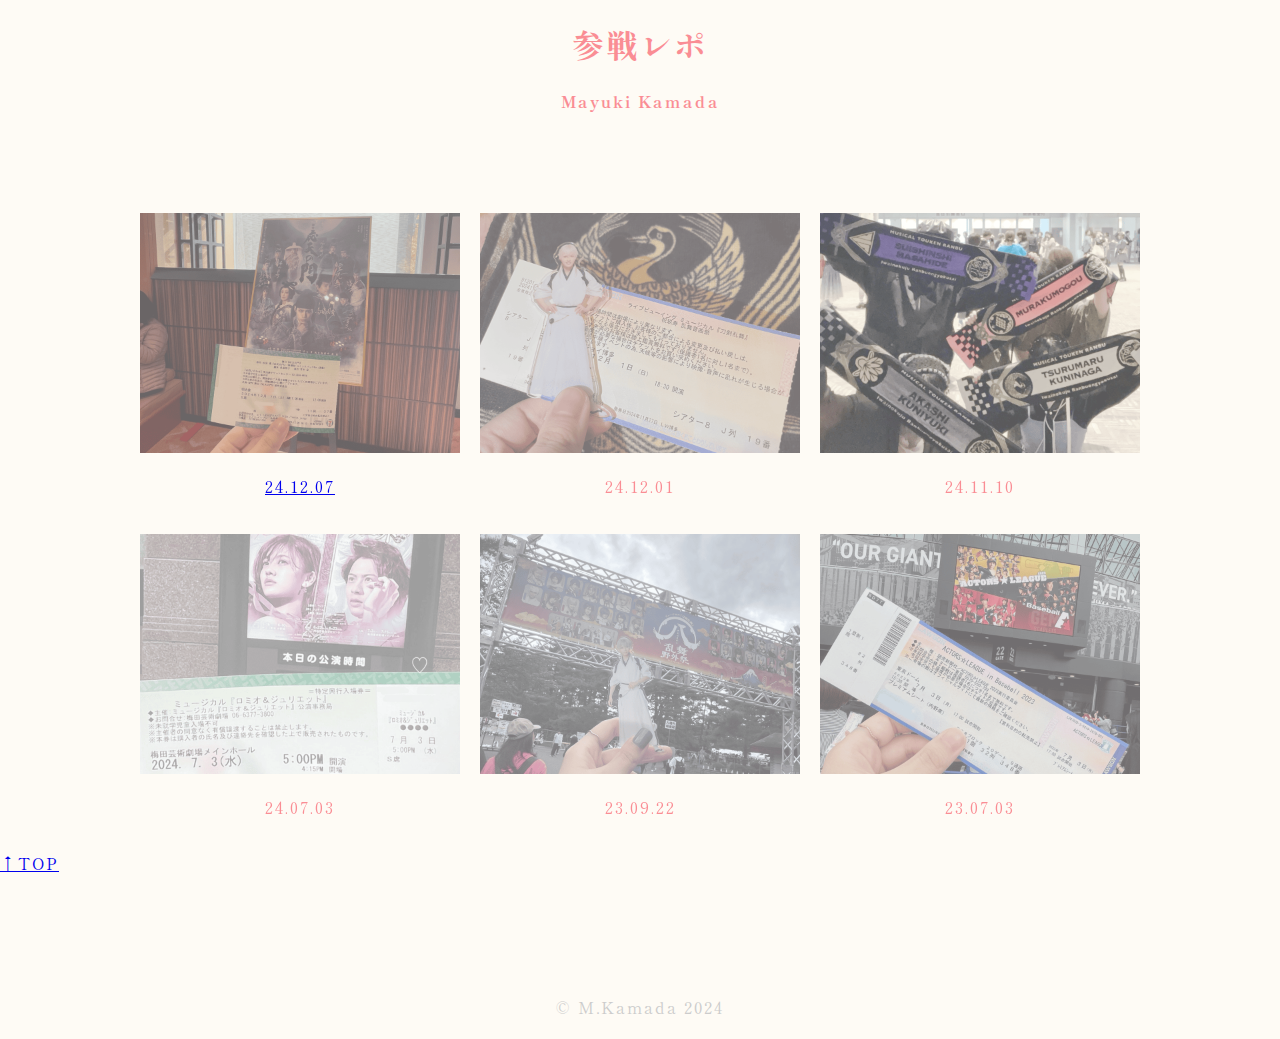
<file: index.html>
<!DOCTYPE html>
<html lang="ja">

<head>
  <meta charset="UTF-8">
  <meta name="viewport" content="width=device-width, initial-scale=1.0">
 
   <link rel="preconnect" href="https://fonts.googleapis.com">
   <link rel="preconnect" href="https://fonts.gstatic.com" crossorigin>
   <link href="https://fonts.googleapis.com/css2?family=Shippori+Mincho&display=swap" rel="stylesheet"> 
   <link rel="stylesheet" href="style.css">
   <script src="script.js" defer></script>

   <title>参戦レポ</title>
</head>

<body>
  <!-- ローディング画面 -->
  <div id="loading">
    <p class="loading-text">LOADING...</p>
    <div class="spinner"></div>
  </div>

 <div id="wrap">

  <!--コンテンツ-->  
  <header>
    <h1>参戦レポ</h1>
    <h3>Mayuki Kamada</h3>
  </header>
  <main>
    <section>
    <div id="gallery">
      <div class="img-item"><a href="241207.html"><img src="images/241207.png" alt="number 6"></a><p><a href="241207.html">24.12.07</a></p></div>
      <div class="img-item"><img src="images/241201.png" alt="number 5"><p>24.12.01</p></div>
      <div class="img-item"><img src="images/241110.png" alt="number 4"><p>24.11.10</p></div>
      <div class="img-item"><img src="images/240703.png" alt="number 3"><p>24.07.03</p></div>
      <div class="img-item"><img src="images/230922.png" alt="number 2"><p>23.09.22</p></div>
      <div class="img-item"><img src="images/230703.png" alt="number 1"><p>23.07.03</p></div>
     </div>
     <div class="top"><p><a href="#">↑TOP</a></p></div>
    </section>
  </main>
  <footer>
    &copy; M.Kamada 2024
  </footer>
  </div>
</body>

</html>
</file>
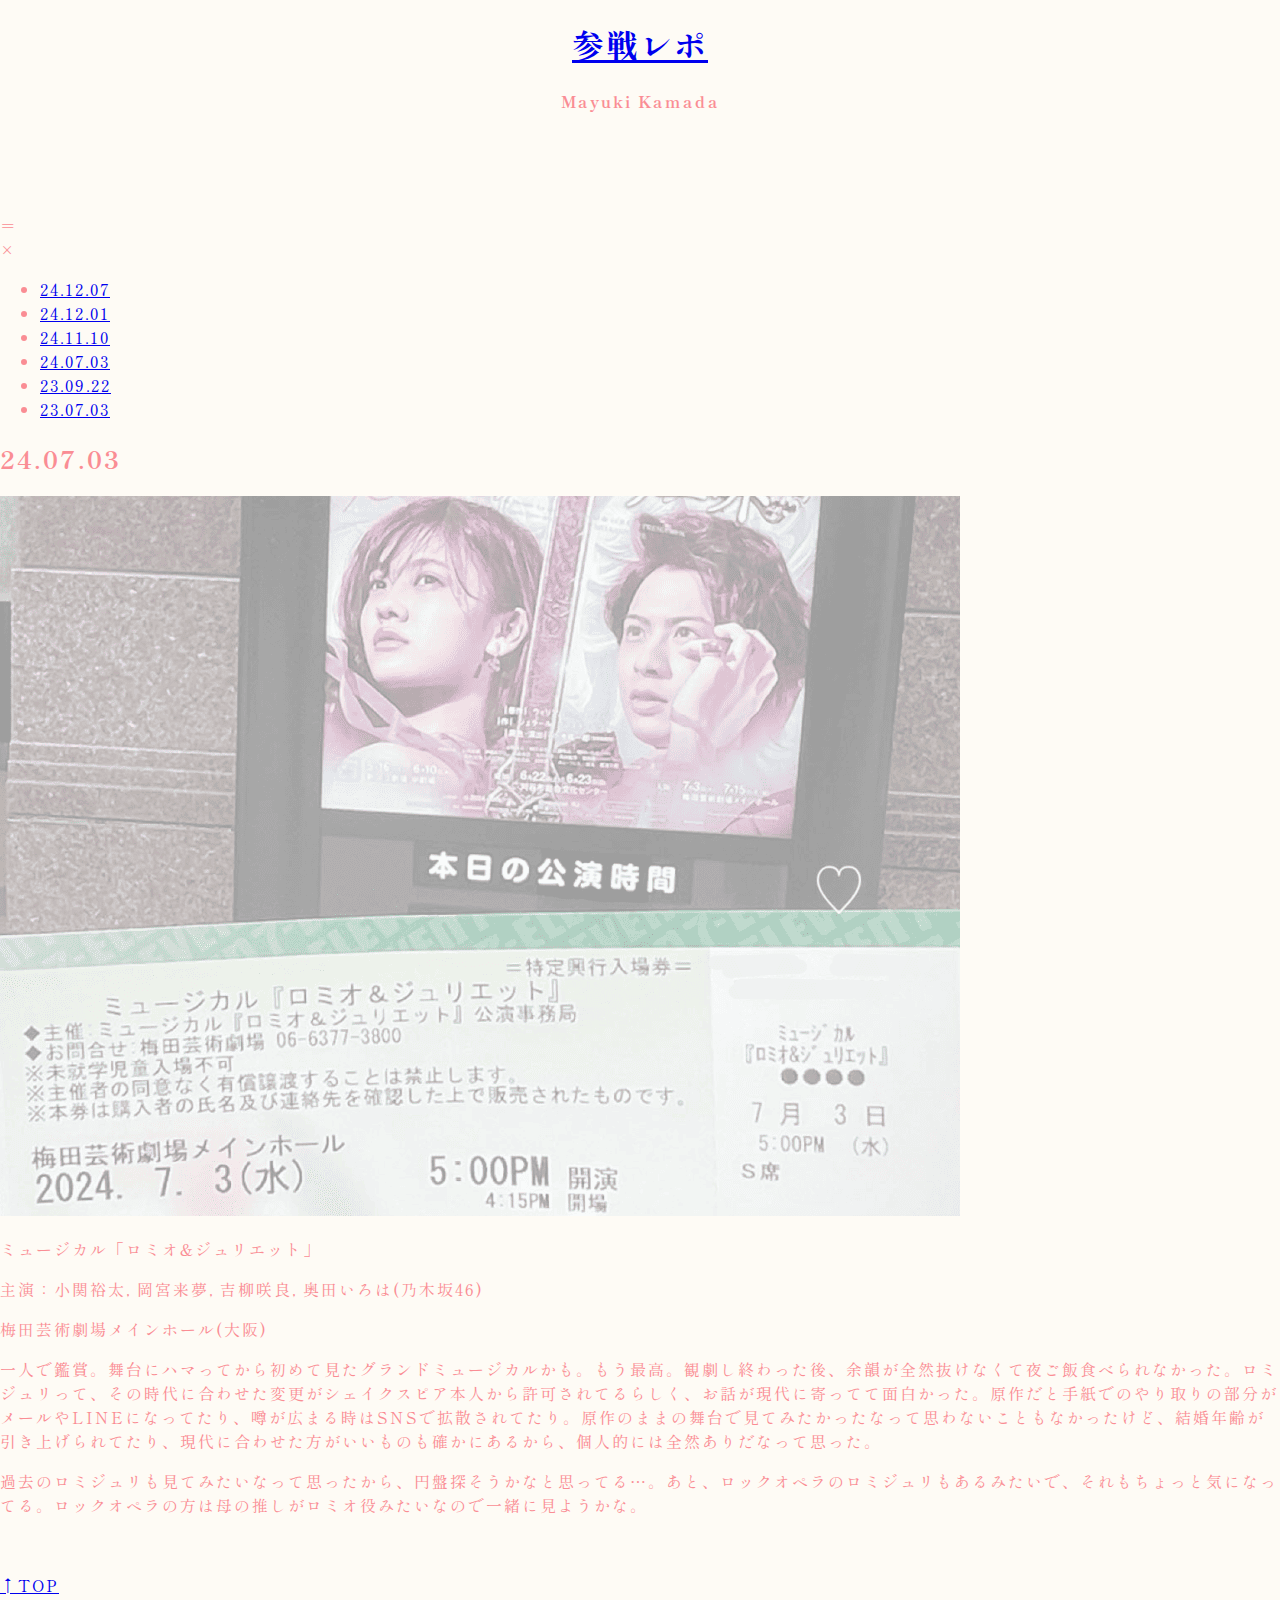
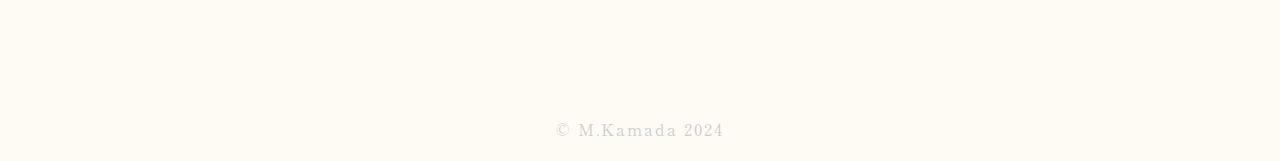
<file: 240703.html>
<!DOCTYPE html>
<html lang="ja">

<head>
  <meta charset="UTF-8">
  <meta name="viewport" content="width=device-width, initial-scale=1.0">
 
   <link rel="preconnect" href="https://fonts.googleapis.com">
   <link rel="preconnect" href="https://fonts.gstatic.com" crossorigin>
   <link href="https://fonts.googleapis.com/css2?family=Shippori+Mincho&display=swap" rel="stylesheet"> 
   <link rel="stylesheet" href="style.css">
   <script src="script02.js" defer></script>

   <title>参戦レポ - 2024年07月03日</title>
</head>

<body>

 <div id="wrap">

  <!--コンテンツ-->  
  <header>
    <h1><a href="index.html">参戦レポ</a></h1>
    <h3>Mayuki Kamada</h3>
  </header>
  <main>
    <div id="btn-open">＝</div>
   <div id="menu">
    <div id="btn-close">×</div>
    <ul>
      <li class="item"><a href="241207.html">24.12.07</a></li>
      <li class="item"><a href="241201.html">24.12.01</a></li>
      <li class="item"><a href="241110.html">24.11.10</a></li>
      <li class="item"><a href="#">24.07.03</a></li>
      <li class="item"><a href="230922.html">23.09.22</a></li>
      <li class="item"><a href="230703.html">23.07.03</a></li>
    </ul>
   </div>
    <section>
      <article>
        <h2>24.07.03</h2>
        <img src="images/240703.png" alt="240703">
        <p>ミュージカル「ロミオ&ジュリエット」</p><p>主演：小関裕太, 岡宮来夢, 吉柳咲良, 奥田いろは(乃木坂46)</p>
        <p>梅田芸術劇場メインホール(大阪)</p>
        <p>一人で鑑賞。舞台にハマってから初めて見たグランドミュージカルかも。もう最高。観劇し終わった後、余韻が全然抜けなくて夜ご飯食べられなかった。ロミジュリって、その時代に合わせた変更がシェイクスピア本人から許可されてるらしく、お話が現代に寄ってて面白かった。原作だと手紙でのやり取りの部分がメールやLINEになってたり、噂が広まる時はSNSで拡散されてたり。原作のままの舞台で見てみたかったなって思わないこともなかったけど、結婚年齢が引き上げられてたり、現代に合わせた方がいいものも確かにあるから、個人的には全然ありだなって思った。</p>
        <p>過去のロミジュリも見てみたいなって思ったから、円盤探そうかなと思ってる…。あと、ロックオペラのロミジュリもあるみたいで、それもちょっと気になってる。ロックオペラの方は母の推しがロミオ役みたいなので一緒に見ようかな。</p>
        <br>
      <div class="top"><p><a href="#">↑TOP</a></p></div>
    </article>
    </section>
  </main>
  <footer>
    &copy; M.Kamada 2024
  </footer>
</div>
</body>

</html>
</file>
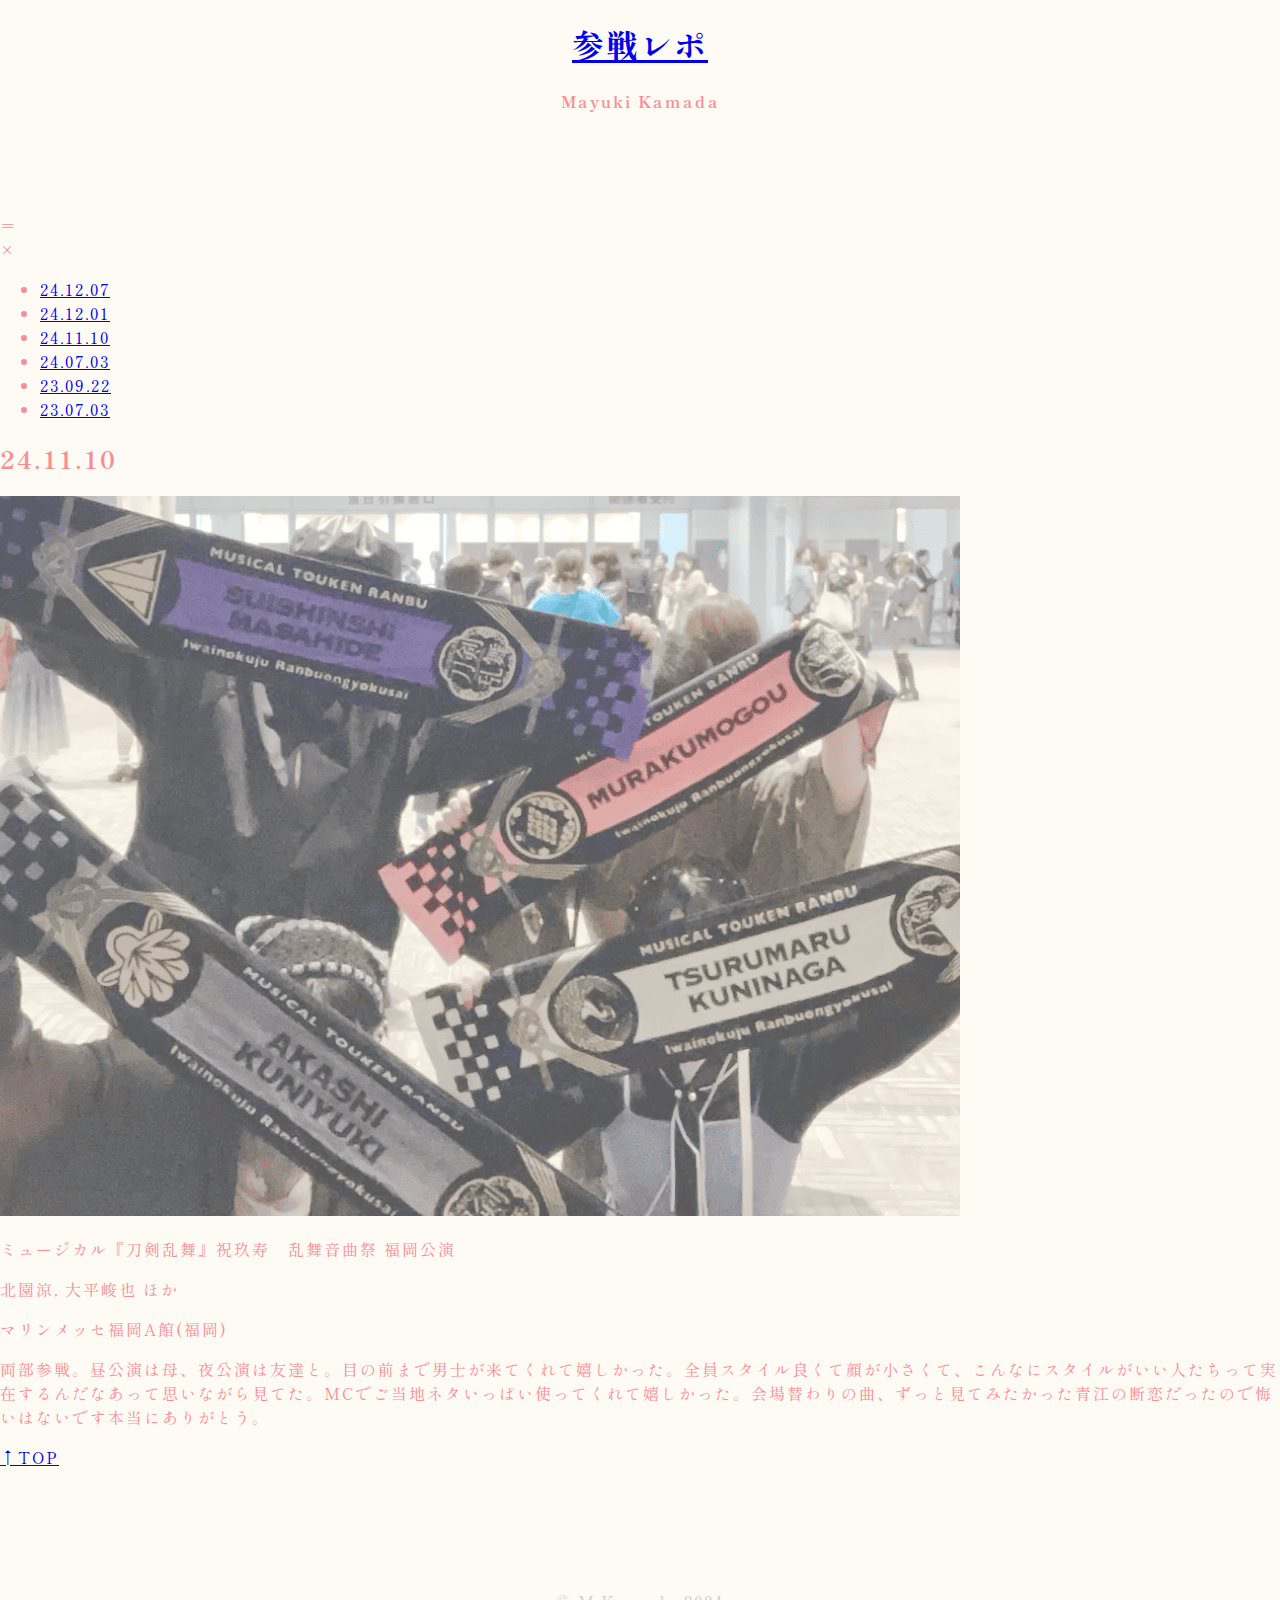
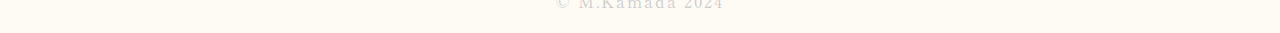
<file: 241110.html>
<!DOCTYPE html>
<html lang="ja">

<head>
  <meta charset="UTF-8">
  <meta name="viewport" content="width=device-width, initial-scale=1.0">
 
   <link rel="preconnect" href="https://fonts.googleapis.com">
   <link rel="preconnect" href="https://fonts.gstatic.com" crossorigin>
   <link href="https://fonts.googleapis.com/css2?family=Shippori+Mincho&display=swap" rel="stylesheet"> 
   <link rel="stylesheet" href="style.css">
   <script src="script02.js" defer></script>

   <title>参戦レポ - 2024年11月10日</title>
</head>

<body>

 <div id="wrap">

  <!--コンテンツ-->  
  <header>
    <h1><a href="index.html">参戦レポ</a></h1>
    <h3>Mayuki Kamada</h3>
  </header>
  <main>
    <div id="btn-open">＝</div>
   <div id="menu">
    <div id="btn-close">×</div>
    <ul>
      <li class="item"><a href="241207.html">24.12.07</a></li>
      <li class="item"><a href="241201.html">24.12.01</a></li>
      <li class="item"><a href="#">24.11.10</a></li>
      <li class="item"><a href="240703.html">24.07.03</a></li>
      <li class="item"><a href="230922.html">23.09.22</a></li>
      <li class="item"><a href="230703.html">23.07.03</a></li>
    </ul>
   </div>
    <section>
      <article>
        <h2>24.11.10</h2>
        <img src="images/241110.png" alt="241110">
        <p>ミュージカル『刀剣乱舞』祝玖寿　乱舞音曲祭 福岡公演</p><p>北園涼, 大平峻也 ほか</p>
        <p>マリンメッセ福岡A館(福岡)</p>
        <p>両部参戦。昼公演は母、夜公演は友達と。目の前まで男士が来てくれて嬉しかった。全員スタイル良くて顔が小さくて、こんなにスタイルがいい人たちって実在するんだなあって思いながら見てた。MCでご当地ネタいっぱい使ってくれて嬉しかった。会場替わりの曲、ずっと見てみたかった青江の断恋だったので悔いはないです本当にありがとう。
        </p>
      <div class="top"><p><a href="#">↑TOP</a></p></div>
    </article>
    </section>
  </main>
  <footer>
    &copy; M.Kamada 2024
  </footer>
</div>
</body>

</html>
</file>
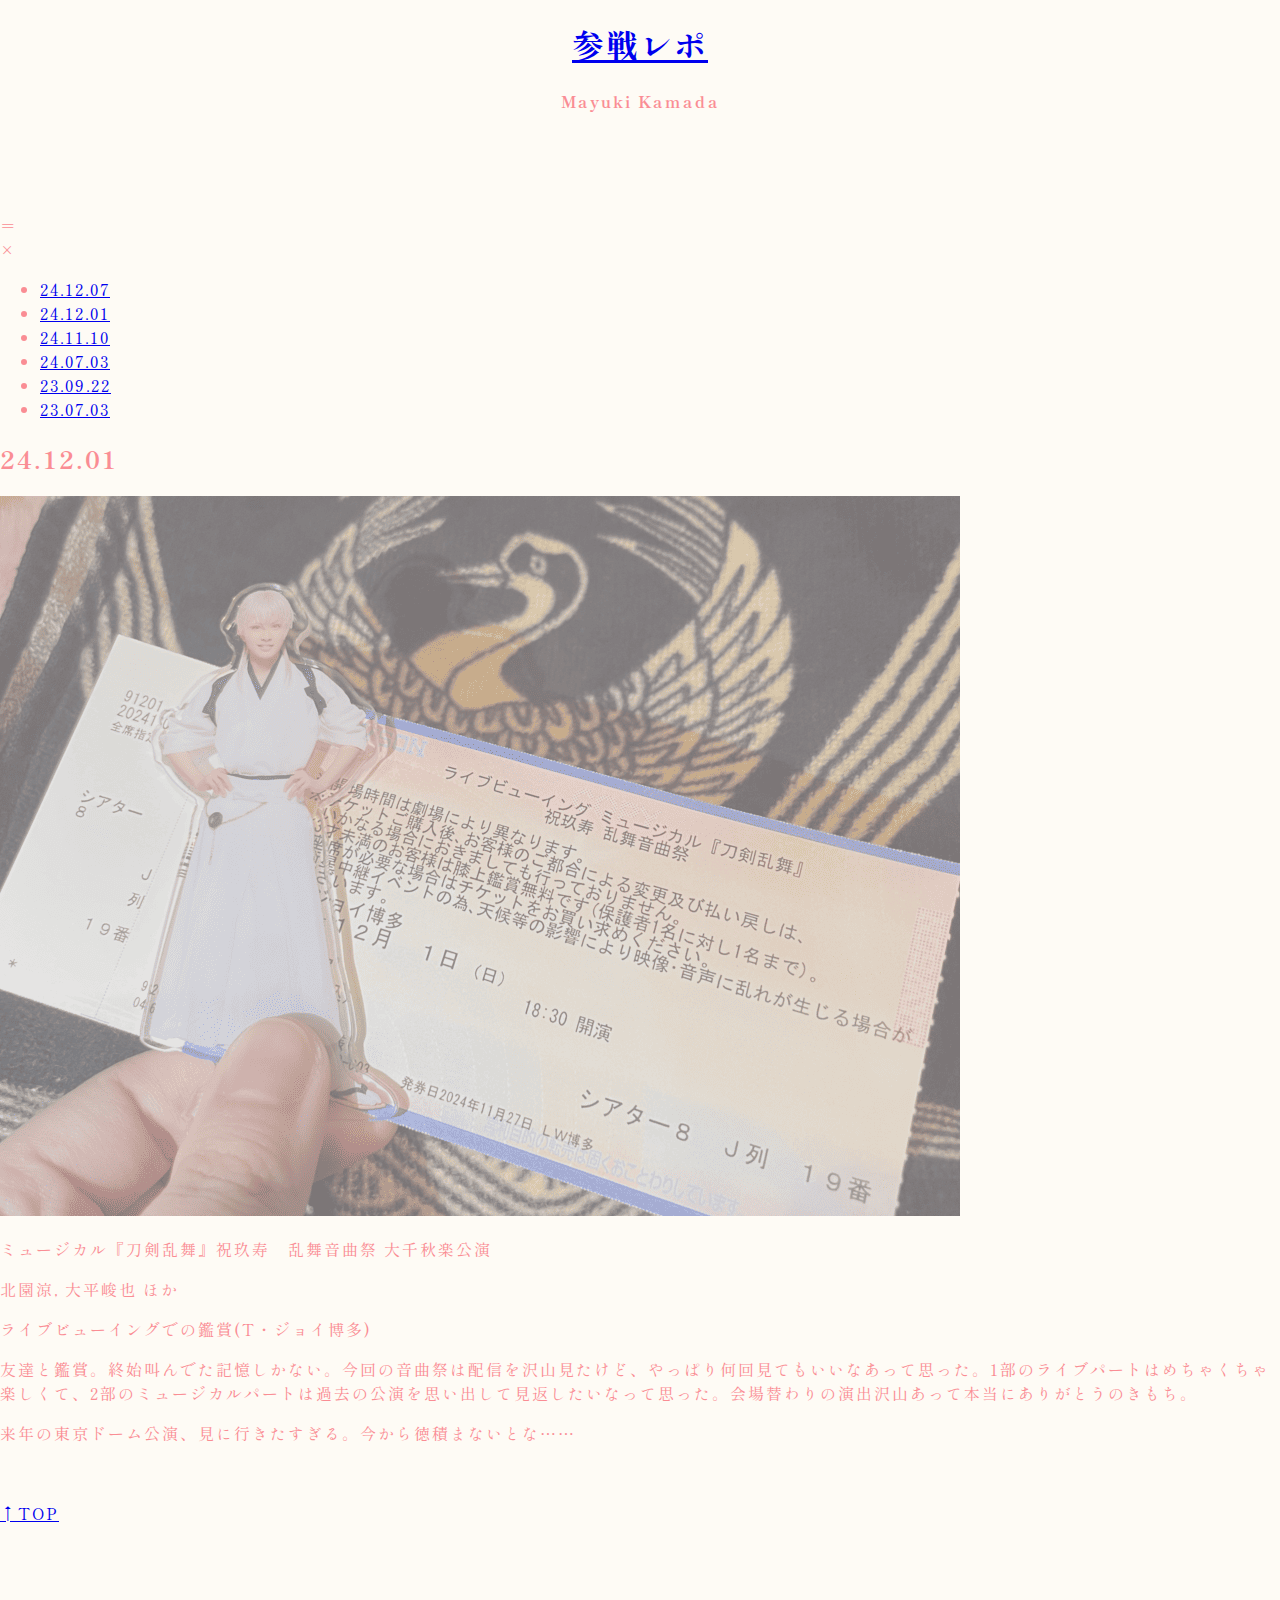
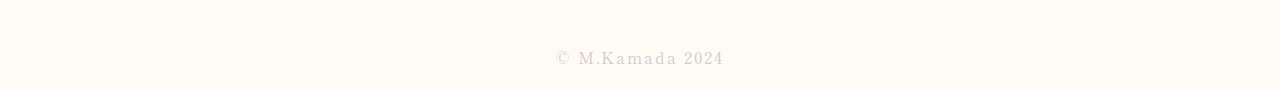
<file: 241201.html>
<!DOCTYPE html>
<html lang="ja">

<head>
  <meta charset="UTF-8">
  <meta name="viewport" content="width=device-width, initial-scale=1.0">
 
   <link rel="preconnect" href="https://fonts.googleapis.com">
   <link rel="preconnect" href="https://fonts.gstatic.com" crossorigin>
   <link href="https://fonts.googleapis.com/css2?family=Shippori+Mincho&display=swap" rel="stylesheet"> 
   <link rel="stylesheet" href="style.css">
   <script src="script02.js" defer></script>

   <title>参戦レポ - 2024年12月01日</title>
</head>

<body>

 <div id="wrap">

  <!--コンテンツ-->  
  <header>
    <h1><a href="index.html">参戦レポ</a></h1>
    <h3>Mayuki Kamada</h3>
  </header>
  <main>
    <div id="btn-open">＝</div>
   <div id="menu">
    <div id="btn-close">×</div>
    <ul>
      <li class="item"><a href="241207.html">24.12.07</a></li>
      <li class="item"><a href="#">24.12.01</a></li>
      <li class="item"><a href="241110.html">24.11.10</a></li>
      <li class="item"><a href="240703.html">24.07.03</a></li>
      <li class="item"><a href="230922.html">23.09.22</a></li>
      <li class="item"><a href="230703.html">23.07.03</a></li>
    </ul>
   </div>
    <section>
      <article>
        <h2>24.12.01</h2>
        <img src="images/241201.png" alt="241201">
        <p>ミュージカル『刀剣乱舞』祝玖寿　乱舞音曲祭 大千秋楽公演</p><p>北園涼, 大平峻也 ほか</p>
        <p>ライブビューイングでの鑑賞(T・ジョイ博多)</p>
        <p>友達と鑑賞。終始叫んでた記憶しかない。今回の音曲祭は配信を沢山見たけど、やっぱり何回見てもいいなあって思った。1部のライブパートはめちゃくちゃ楽しくて、2部のミュージカルパートは過去の公演を思い出して見返したいなって思った。会場替わりの演出沢山あって本当にありがとうのきもち。</p>
        <p>来年の東京ドーム公演、見に行きたすぎる。今から徳積まないとな……</p>
        <br>
      <div class="top"><p><a href="#">↑TOP</a></p></div>
    </article>
    </section>
  </main>
  <footer>
    &copy; M.Kamada 2024
  </footer>
</div>
</body>

</html>
</file>
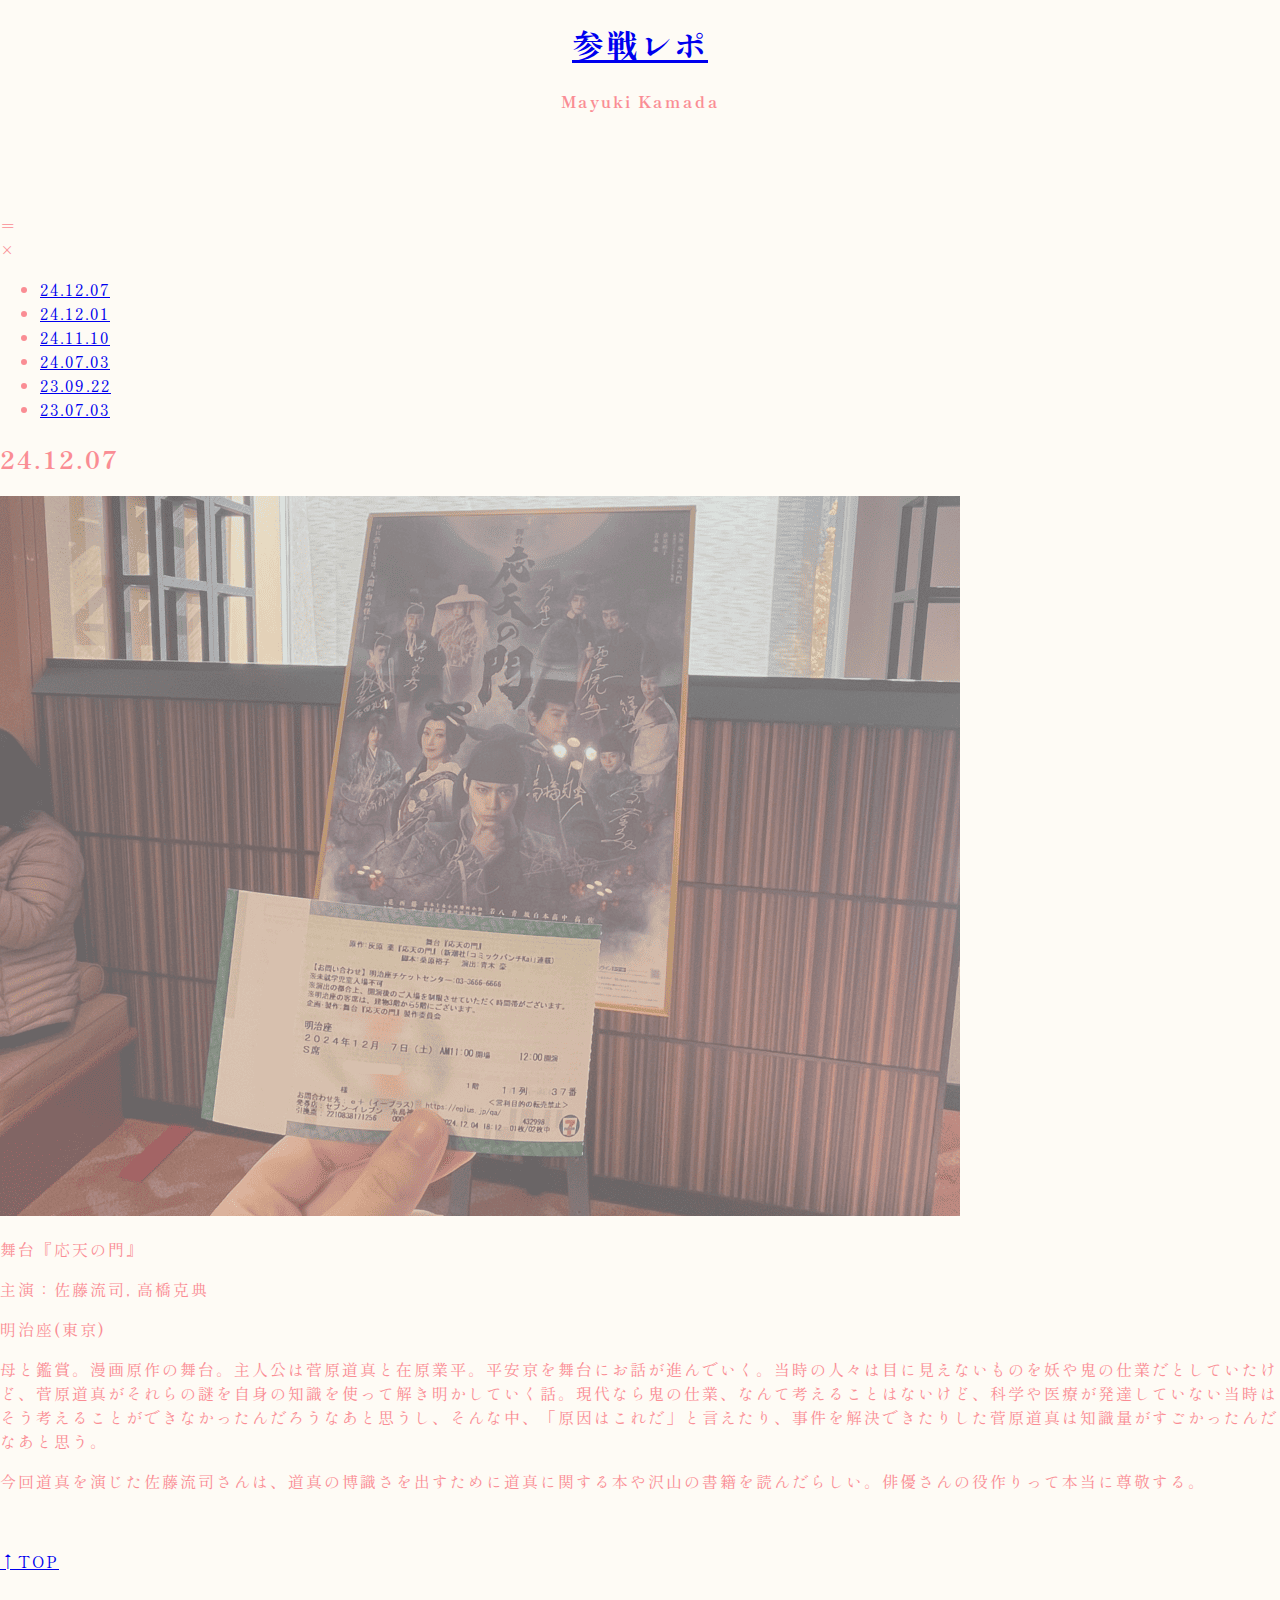
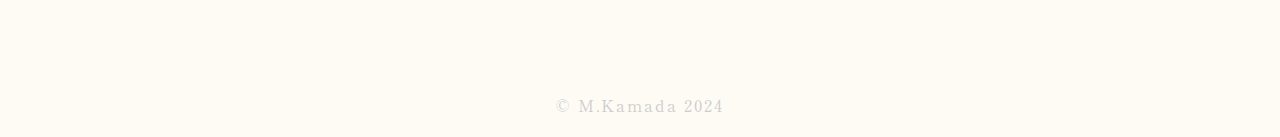
<file: 241207.html>
<!DOCTYPE html>
<html lang="ja">

<head>
  <meta charset="UTF-8">
  <meta name="viewport" content="width=device-width, initial-scale=1.0">
 
   <link rel="preconnect" href="https://fonts.googleapis.com">
   <link rel="preconnect" href="https://fonts.gstatic.com" crossorigin>
   <link href="https://fonts.googleapis.com/css2?family=Shippori+Mincho&display=swap" rel="stylesheet"> 
   <link rel="stylesheet" href="style.css">
   <script src="script02.js" defer></script>

   <title>参戦レポ - 2024年12月07日</title>
</head>

<body>

 <div id="wrap">

  <!--コンテンツ-->  
  <header>
    <h1><a href="index.html">参戦レポ</a></h1>
    <h3>Mayuki Kamada</h3>
  </header>
  <main>
    <div id="btn-open">＝</div>
   <div id="menu">
    <div id="btn-close">×</div>
    <ul>
      <li class="item"><a href="#">24.12.07</a></li>
      <li class="item"><a href="241201.html">24.12.01</a></li>
      <li class="item"><a href="241110.html">24.11.10</a></li>
      <li class="item"><a href="240703.html">24.07.03</a></li>
      <li class="item"><a href="230922.html">23.09.22</a></li>
      <li class="item"><a href="230703.html">23.07.03</a></li>
    </ul>
   </div>
    <section>
      <article>
        <h2>24.12.07</h2>
        <img src="images/241207.png" alt="241207">
        <p>舞台『応天の門』</p><p>主演：佐藤流司, 高橋克典</p>
        <p>明治座(東京)</p>
        <p>母と鑑賞。漫画原作の舞台。主人公は菅原道真と在原業平。平安京を舞台にお話が進んでいく。当時の人々は目に見えないものを妖や鬼の仕業だとしていたけど、菅原道真がそれらの謎を自身の知識を使って解き明かしていく話。現代なら鬼の仕業、なんて考えることはないけど、科学や医療が発達していない当時はそう考えることができなかったんだろうなあと思うし、そんな中、「原因はこれだ」と言えたり、事件を解決できたりした菅原道真は知識量がすごかったんだなあと思う。</p>
        <p>今回道真を演じた佐藤流司さんは、道真の博識さを出すために道真に関する本や沢山の書籍を読んだらしい。俳優さんの役作りって本当に尊敬する。</p>
      <br>
      <div class="top"><p><a href="#">↑TOP</a></p></div>
    </article>
    </section>
  </main>
  <footer>
    &copy; M.Kamada 2024
  </footer>
</div>
</body>

</html>
</file>
<file: style.css>
@charset "UTF-8";

/*フォント(しっぽり明朝)*/
/*.shippori-mincho-regular*/
body{
  font-family: 'Shippori Mincho', serif;
  font-weight: 400;
  font-style: normal;
  letter-spacing: 2px;
  background-color: #fefbf5;
  color: #fa8d94;

  margin: 0;
  padding: 0;
  box-sizing: border-box;
}

/* loading setting*/
#loading {
  transition: all 2s; /*ローディングにかかる時間*/
  background-color:#EEE ;
  z-index: 999;
  position: fixed;
  inset: 0;
  display: flex;
  justify-content: center;
  align-items: center;
  flex-direction: column; 
}

.loading-text {
  font-weight: bold;
  text-align: center;
}

.loaded {
  opacity: 0;
  visibility: hidden;
}

/* contents */
h1 {
    text-align: center;
  }

h3 {
  /*margin-top: 60px;*/
  margin-bottom: 100px;
  margin-right: center;
  font-size: 16px;
  text-align: center;
  }  
  
  #gallery {
    display: grid;
    max-width: 1000px;
    margin: auto;
    grid-template-columns: 1fr 1fr 1fr;
    gap: 20px;
  }
  
  .img-item {
    opacity: 0;
    filter: blur(10px);
    width: 100%;
  }
  
  .img-item img {
    width: 100%;
    height: auto;
  }
  
  .img-item p {
    text-align: center;
  }
  
  footer {
    margin-top: 100px;
    padding: 20px;
    text-align: center;
    color: #ccc;
  }

/* spinner by spinkit 
https://tobiasahlin.com/spinkit/
*/

.spinner {
  width: 40px;
  height: 40px;
  margin: 100px auto;
  background-color: #fa8d94;

  border-radius: 100%;  
  -webkit-animation: sk-scaleout 1.0s infinite ease-in-out;
  animation: sk-scaleout 1.0s infinite ease-in-out;
}

@-webkit-keyframes sk-scaleout {
  0% { -webkit-transform: scale(0) }
  100% {
    -webkit-transform: scale(1.0);
    opacity: 0;
  }
}

@keyframes sk-scaleout {
  0% { 
    -webkit-transform: scale(0);
    transform: scale(0);
  } 100% {
    -webkit-transform: scale(1.0);
    transform: scale(1.0);
    opacity: 0;
  }
}
</file>
